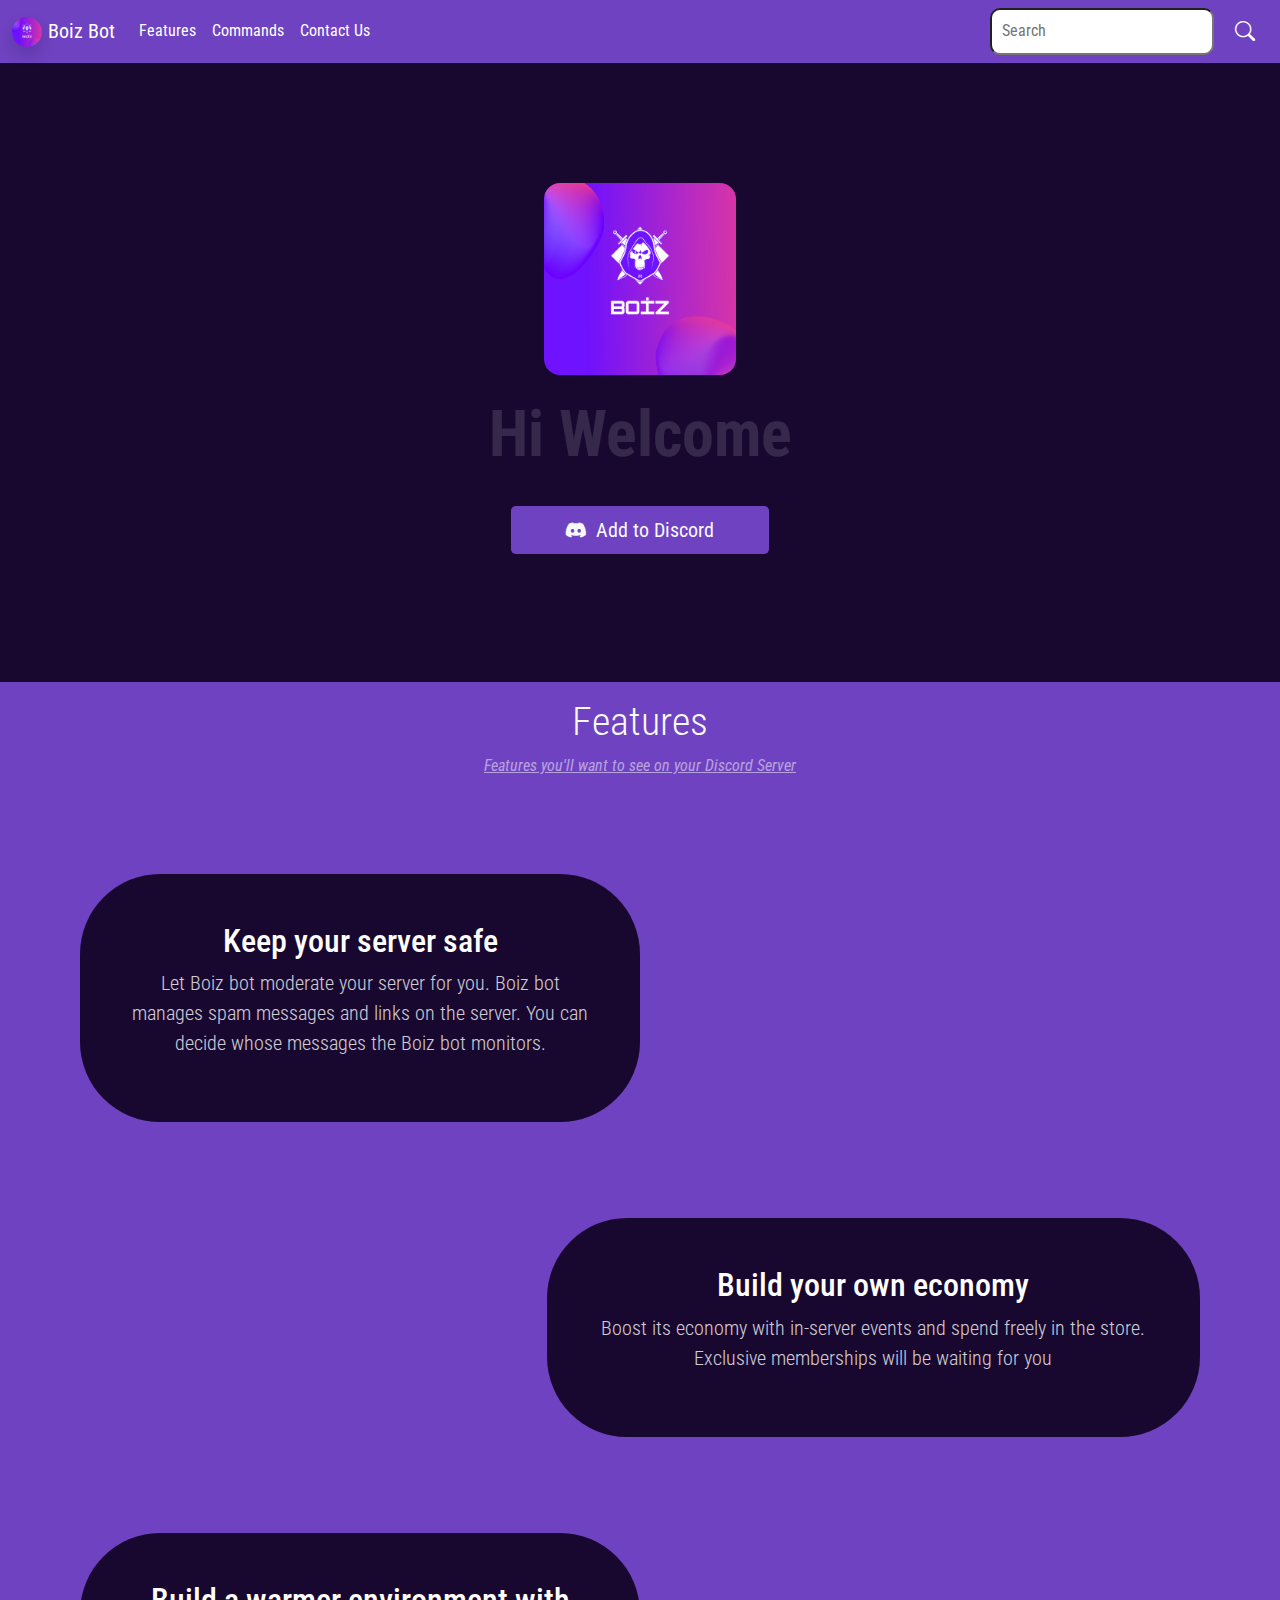
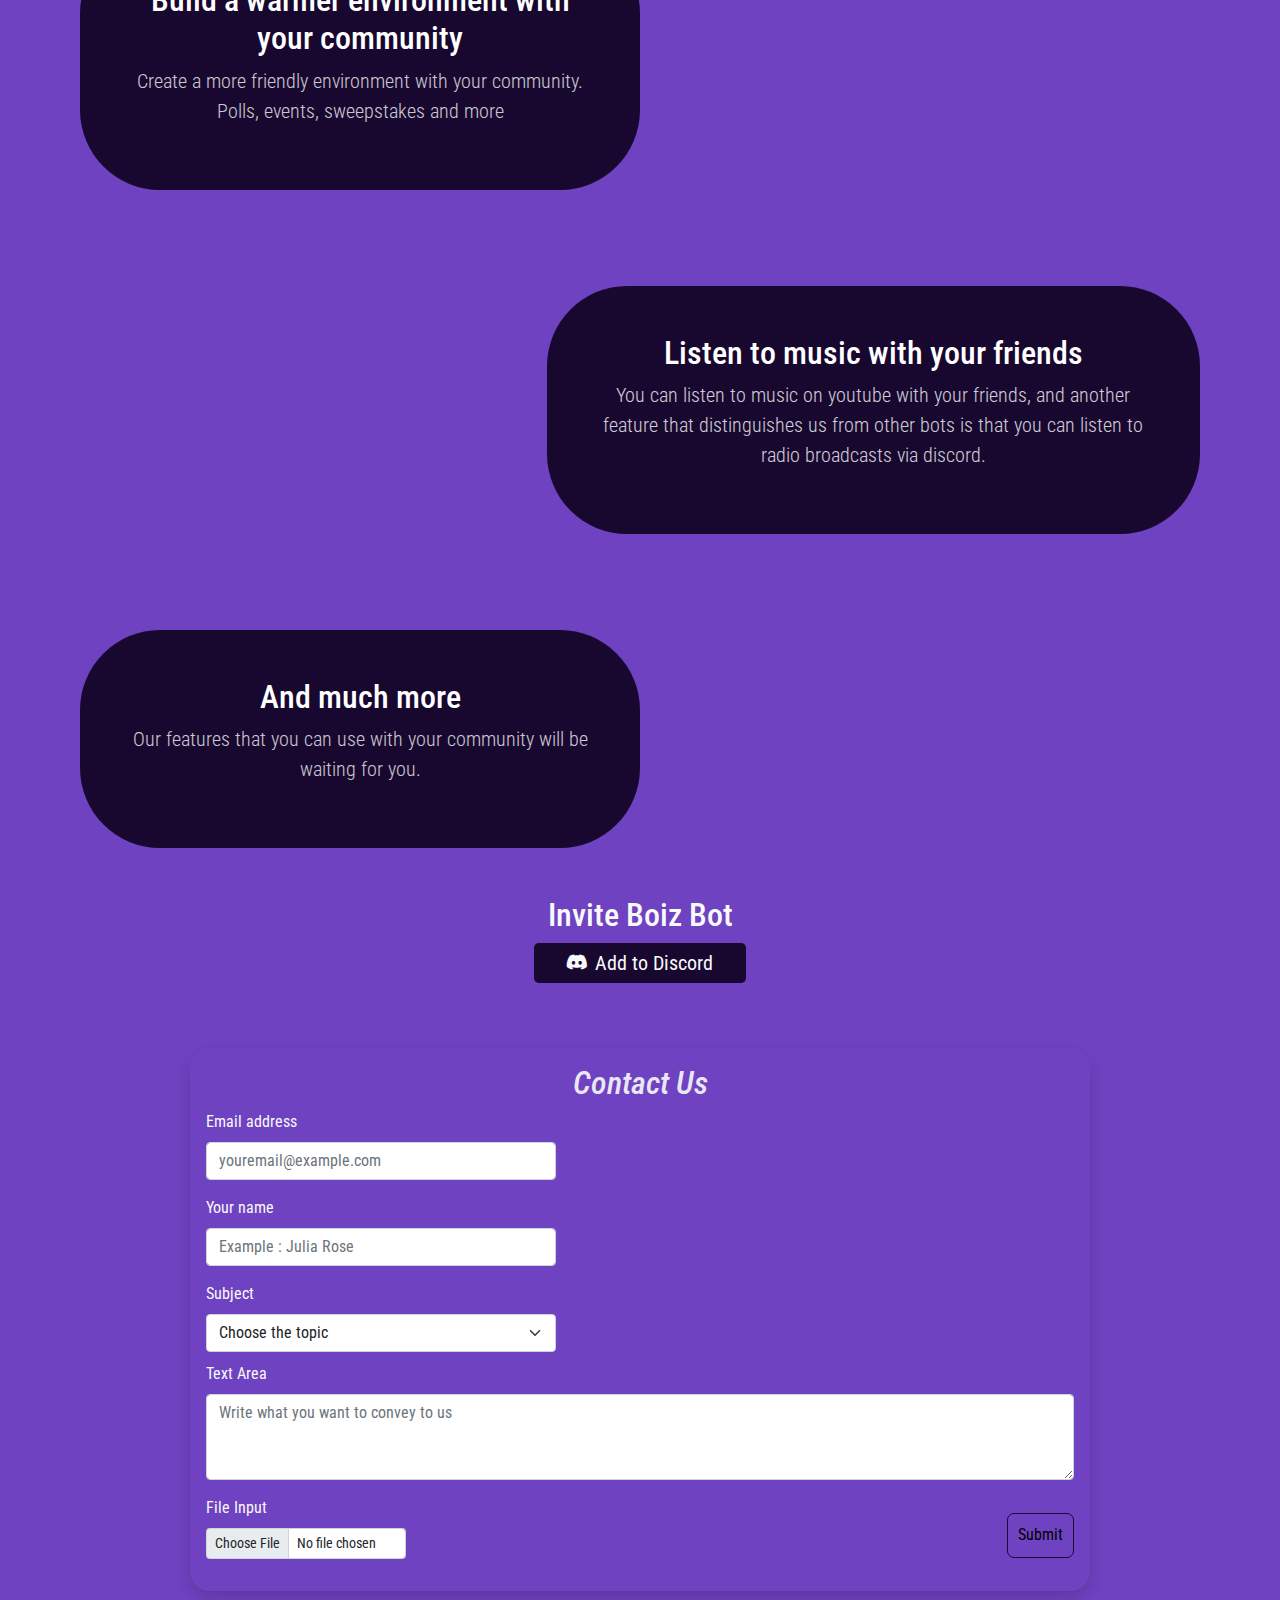
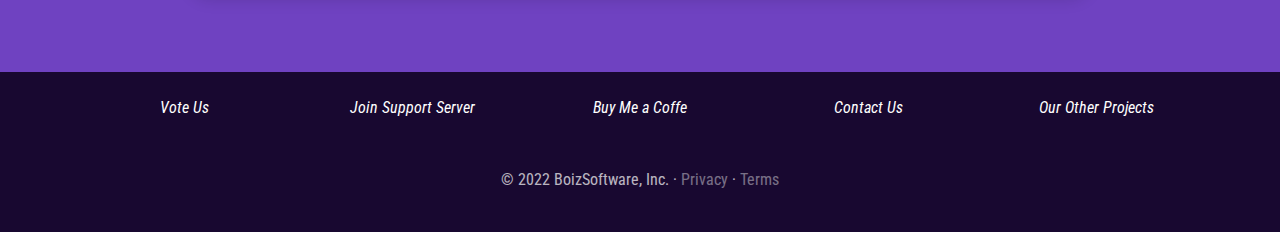
<file: index.html>
<!DOCTYPE html>
<html lang="en">

<head>
    <meta charset="UTF-8">
    <meta http-equiv="X-UA-Compatible" content="IE=edge">
    <meta name="viewport" content="width=device-width, initial-scale=1.0">
    <link rel="preconnect" href="https://fonts.googleapis.com">
    <link rel="preconnect" href="https://fonts.gstatic.com" crossorigin>
    <link
        href="https://fonts.googleapis.com/css2?family=Open+Sans:ital,wght@0,400;0,700;1,400&family=Roboto+Condensed:wght@300;400&display=swap"
        rel="stylesheet">
    <link rel="stylesheet" href="/static/css/bootstrap.min.css">
    <link rel="stylesheet" href="/static/css/style.css">
    <link rel="stylesheet" href="https://cdn.jsdelivr.net/npm/bootstrap-icons@1.8.1/font/bootstrap-icons.css">
    <title>Ana Sayfa</title>
</head>

<body>
    <nav id="navbar" class="navbar navbar-expand-lg navbar-dark">
        <div class="container-fluid">
            <a class="navbar-brand" href="#home"><img class="img shadow" src="/static/img/boız grubu.png"
                    alt="boiz.png">Boiz Bot</a>
            <button class="navbar-toggler" type="button" data-bs-toggle="collapse"
                data-bs-target="#navbarSupportedContent" aria-controls="navbarSupportedContent" aria-expanded="false"
                aria-label="Toggle navigation">
                <span class="navbar-toggler-icon"></span>
            </button>
            <div class="collapse navbar-collapse" id="navbarSupportedContent">
                <ul class="navbar-nav me-auto mb-2 mb-lg-0">
                    <li class="nav-item">
                        <a class="nav-link active" href="#features">Features</a>
                    </li>
                    <li class="nav-item">
                        <a class="nav-link active" href="/commands.html">Commands</a>
                    </li>
                    <li class="nav-item">
                        <a class="nav-link active" href="#contact">Contact Us</a>
                    </li>
                </ul>
                <form class="d-flex">
                    <input id="search" class="me-2" type="search" placeholder="Search" aria-label="Search">
                    <a class="d-flex text-center" href="#"><i class="bi bi-search"></i></a>
                </form>
            </div>
        </div>
    </nav>
    <!-- Scroll up button -->
    <button onclick="topFunction()" id="myBtn" title="Go to top"><i class="bi bi-arrow-up-circle"></i></button>
    <section id="home" class="container">
        <div class="p-5 mt-4 rounded-3">
            <div class="py-5">
                <img class="img img-fluid text-center" src="/static/img/boız grubu.png" alt="">
                <h1 class="fw-bold display-3 text-center text-light" id="jumbotron"></h1>
                <a href="https://top.gg/bot/759533128917188630/invite" target="_blank"><button id="btn"
                        class="btn btn-lg text-light" type="button"><i class="bi bi-discord"></i>Add to
                        Discord</button></a>
            </div>
        </div>
    </section>

    <section id="features">
        <div class="bg-site p-3 container-fluid">
            <h2 class="display-6 text-center text-light">Features</h2>
            <p class="muted fst-italic text-center text-decoration-underline">Features you'll want to see on your
                Discord Server</p>
            <div class="row featurette">
                <div id="one" class="col-md-6 p-5 ">
                    <h2 class="featurette-heading text-center text-white">Keep your server safe</h2>
                    <p class="lead fs-5 text-center">Let Boiz bot moderate your server for you. Boiz bot manages spam
                        messages and links on the server.
                        You can decide whose messages the Boiz bot monitors.</p>
                </div>
                <div class="col-md-5"></div>
            </div>
            <div class="row featurette">
                <div id="one" class="col-md-7 p-5 order-md-2 text-center">
                    <h2 class="featurette-heading text-white text-center">Build your own economy</h2>
                    <p class="lead">Boost its economy with in-server events and spend freely in the store. Exclusive
                        memberships will be waiting for you</p>
                </div>
                <div class="col-md-5 order-md-1"></div>
            </div>
            <div class="row featurette">
                <div id="one" class="col-md-6 p-5">
                    <h2 class="featurette-heading text-center text-white">Build a warmer environment with your community
                    </h2>
                    <p class="lead text-center text-light">Create a more friendly environment with your community.
                        Polls, events, sweepstakes and more</p>
                </div>
                <div class="col-md-5 order-md-1"></div>
            </div>
            <div class="row featurette">
                <div id="one" class="col-md-7 p-5 order-md-2 text-center">
                    <h2 class="featurette-heading text-white text-center">Listen to music with your friends</h2>
                    <p class="lead">You can listen to music on youtube with your friends, and another feature that
                        distinguishes us from other bots is that you can listen to radio broadcasts via discord.</p>
                </div>
                <div class="col-md-5 order-md-1"></div>
            </div>
            <div class="row featurette">
                <div id="one" class="col-md-6 p-5">
                    <h2 class="featurette-heading text-center text-white">And much more</h2>
                    <p class="lead text-center text-light">
                        Our features that you can use with your community will be waiting for you.</p>
                </div>
                <div class="col-md-5 order-md-1"></div>
            </div>
            <div class="text-center text-light pt-5">
                <h2 class="mb-2">Invite Boiz Bot</h2>
                <a href="https://top.gg/bot/759533128917188630/invite" target="_blank"><button id="btn-features"
                        class="btn btn-lg text-light mb-5" type="button"><i class="bi bi-discord"></i>Add to
                        Discord</button></a>
            </div>
        </div>
    </section>

    <section id="contact" class="contact">
        <div class="container shadow">
            <h2 class="text-center text-light fst-italic">Contact Us</h2>
            <div class="mb-3 email-width">
                <label for="exampleFormControlInput1" class="form-label text-light">Email address</label>
                <input type="email" class="form-control" id="exampleFormControlInput1" placeholder="youremail@example.com">
            </div>
            <div class="mb-3 email-width">
                <label for="formGroupExampleInput" class="form-label text-light">Your name</label>
                <input type="text" class="form-control" id="formGroupExampleInput" placeholder="Example : Julia Rose">
            </div>
            <label for="formselect" class="form-label text-light">Subject</label>
            <select id="select" class="form-select email-width" aria-label="Default select example">
                <option selected>Choose the topic</option>
                <option value="1">Request</option>
                <option value="2">Recommendation</option>
                <option value="3">Complaint</option>
                <option value="4">Other</option>
            </select>
            <div class="mb-3">
                <label for="exampleFormControlTextarea1" class="form-label text-light">Text Area</label>
                <textarea class="form-control" id="exampleFormControlTextarea1" rows="3"
                    placeholder="Write what you want to convey to us"></textarea>
            </div>
            <div class="submit d-flex">
                <div class="mb-3 input-width">
                    <label for="formFileSm" class="form-label text-light">File Input</label>
                    <input class="form-control form-control-sm" id="formFileSm" type="file">
                </div>
                <button type="button" class="boiz-btn">Submit</button>
            </div>

        </div>
    </section>

    <section id="links" class="p-4">
        <div class="container">
            <div class="row">
                <div class="col text-center fst-italic">
                    <a href="#">Vote Us</a>
                </div>
                <div class="col text-center fst-italic">
                    <a href="#">Join Support Server</a>
                </div>
                <div class="col text-center fst-italic">
                    <a href="#">Buy Me a Coffe</a>
                </div>
                <div class="col text-center fst-italic">
                    <a href="#">Contact Us</a>
                </div>
                <div class="col text-center fst-italic">
                    <a href="#">Our Other Projects</a>
                </div>
            </div>
        </div>
        <div id="footer" class="mt-5">
            <p class="text-center">&copy; 2022 BoizSoftware, Inc. &middot; <a href="#">Privacy</a> &middot; <a
                    href="#">Terms</a></p>
        </div>
    </section>

    <!-- <section id="footer" class="bg-dark">
        <footer class="text-light">
            <div class="container">
                <p class="float-end"><a href="#">Back to top</a></p>
                <p>&copy; 2022 BoizSoftware, Inc. &middot; <a href="#">Privacy</a> &middot; <a href="#">Terms</a></p>
            </div>
        </footer>
    </section> -->

    <script src="https://code.jquery.com/jquery-3.6.0.min.js"
        integrity="sha256-/xUj+3OJU5yExlq6GSYGSHk7tPXikynS7ogEvDej/m4=" crossorigin="anonymous"></script>
    <script src="/static/js/bootstrap.bundle.min.js"></script>
    <script src="/static/js/style.js"></script>
</body>

</html>
</file>
<file: static/css/style.css>
* {
    padding: 0;
    margin: 0;
    font-family: 'Open Sans', sans-serif;
    font-family: 'Roboto Condensed', sans-serif;
}

a {
    text-decoration: none;
}


body {
    background-color: #180830;
}

nav {
    background: #6F42C1;
}

#search {
    padding: 0.59rem;
    border-radius: 10px;
}

input[type="search"]::-webkit-search-decoration,
input[type="search"]::-webkit-search-cancel-button,
input[type="search"]::-webkit-search-results-button,
input[type="search"]::-webkit-search-results-decoration { display: none; }


#search:focus {
    outline: 0px;
}

#navbar form a {
    border: 1px solid whi;
    border-radius: 7px;
    padding: 0px 13px;
    align-items: center;
    font-size: 20px;
}

#navbar form a:hover {
    background-color: white;
}

#navbar form a i {
    color: white;
    transition: 0.7s;
}

#navbar form a:hover .bi-search{
    color: #180830;
    transition: 0.7s;
    opacity: 1
}

#navbar form a:hover {
    transition: 0.7s;
    opacity: 1
}


#navbar .img {
    width: 30px;
    height: 30px;
    border-radius: 15px;
    margin-right: 0.40rem;
}

#dropdown {
    background-color: #9365E7;
}

#dropdown li a{
    display: block;
    width: 100%;
    padding: 0.25rem 1rem;
    clear: both;
    font-weight: 400;
    color: #212529;
    text-align: inherit;
    text-decoration: none;
    white-space: nowrap;
    background-color: transparent;
    border: 0;
}

#dropdown li a:hover{
    background-color: #A67BF5;
}

#btn {
    box-shadow: none;
    display: block;
    margin: 2rem auto;
    padding: 0.5rem 3.4rem;
    background-color: #6F42C1;
}

#btn:hover {
    background-color: #6038AA;
}

#home .bi-discord {
    padding-right: 0.6rem;
}

#home .img {
    display: block;
    margin: 0 auto;
    border-radius: 1rem;
    width: 12rem;
    height: 12rem;
    margin-bottom: 1.4rem;
}

#one {
    background-color: #180830;
    border-radius: 5rem;
}

#features .bg-site {
    background-color: #6F42C1;
}

#features .muted {
    color: white;
    opacity: 0.5;
}

#features .row {
    margin: 0px 4rem;
}

#features .row .lead {
    color: white;
    opacity: 0.8;
}

#features .featurette {
    margin-top: 6rem;
}

#features #btn-features {
    background-color: #180830;
    box-shadow: none;
    padding: 0.25rem 2rem;
}

#features #btn-features:hover {
    background-color: #2E0866;
}

#features #btn-features i {
    margin-right: 0.5rem;
}

#links .row a {
    text-decoration: none;
    color: white;
}

#links .row a:hover {
    text-decoration: underline;
}

#footer {
    margin: 0 auto;
    max-width: 800px;
    align-items: center;
    color: white;
}

#footer p {
    opacity: 0.7;
}

#footer a {
    color: white;
    opacity: 0.6;
}

#myBtn {
    display: none; /* Hidden by default */
    position: fixed; /* Fixed/sticky position */
    bottom: 20px; /* Place the button at the bottom of the page */
    right: 30px; /* Place the button 30px from the right */
    z-index: 99; /* Make sure it does not overlap */
    border: none; /* Remove borders */
    outline: none; /* Remove outline */
    background-color: #333333; /* Set a background color */
    color: white;
    cursor: pointer; /* Add a mouse pointer on hover */
    padding: 15px; /* Some padding */
    border-radius: 25px;
    font-size: 18px; /* Increase font size */
}

#myBtn:hover {
    background-color: #180830;
    transition: 0.7s;
}

#contact {
    background-color: #6F42C1;
    border: 1px solid #6F42C1;
    padding-bottom: 5rem;
}

#contact h2 {
    opacity: 0.9;
}

#contact .container {
    max-width: 900px;
    padding: 1rem;
    border-radius: 1.25rem;
}

#contact .container .email-width {
    max-width: 350px;
}

#contact .container .input-width {
    max-width: 200px;
}

#contact .submit {
    justify-content: space-between;
    align-items: center;
}

#contact .submit button{
    height: 45px;
}

#contact .submit .boiz-btn {
    border: 1px solid #180830;
    border-radius: 7px;
    background-color: #6F42C1;
    padding: 0px 10px;
}

#contact .submit .boiz-btn:hover {
    background-color: #180830;
    color: #6F42C1;
    transition: 0.6s;
}

#footer a:hover {
    text-decoration: underline;
}

#select {
    margin-bottom: 0.6rem;
    box-shadow: none;
}
</file>
